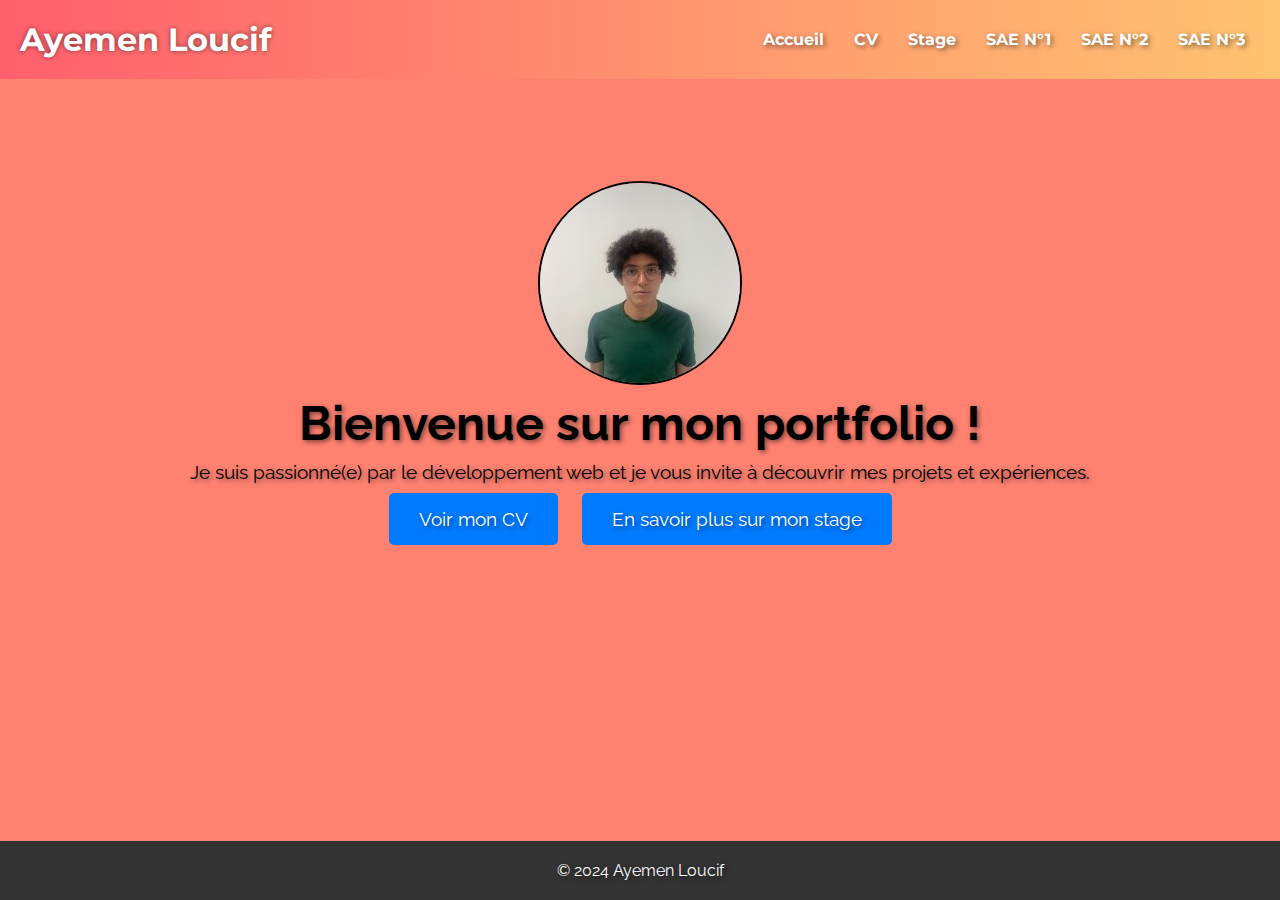
<file: index.html>
<!DOCTYPE html>
<html>
<head>
    <title>Ayemen Loucif - Portfolio</title>
    <link rel="stylesheet" href="css/style.css">
</head>
<body>
    <header>
        <div class="header-container">
            <a href="index.html" class="logo">
                Ayemen Loucif </a>
            <nav class="nav-desktop">
                <ul>
                    <li><a href="index.html" class="active">Accueil</a></li>
                    <li><a href="cv.html">CV</a></li>
                    <li><a href="stage.html">Stage</a></li>
                    <li><a href="sae_tronc1.html" class="sae-link">SAE N°1</a></li>
                    <li><a href="sae_tronc2.html" class="sae-link">SAE N°2</a></li>
                    <li><a href="sae_tronc3.html" class="sae-link">SAE N°3</a></li>
                </ul>
            </nav>
            <button class="nav-toggle">
                <span></span>
                <span></span>
                <span></span>
            </button>
        </div>
        <nav class="nav-mobile">
            <ul>
                <li><a href="index.html" class="active">Accueil</a></li>
                <li><a href="cv.html">CV</a></li>
                <li><a href="stage.html">Stage</a></li>
                <li><a href="sae_tronc1.html" class="sae-link">SAE N°1</a></li>
                <li><a href="sae_tronc2.html" class="sae-link">SAE N°2</a></li>
                <li><a href="sae_tronc3.html" class="sae-link">SAE N°3</a></li>
            </ul>
        </nav>
    </header>
    

    <main>
        <section id="accueil">
            <div class="profile-picture">
                <img src="images/pdp_ayemen.jpg" alt="Votre photo de profil">
            </div>
        
            <div class="accueil-content">
                <h2>Bienvenue sur mon portfolio !</h2>
                <p>Je suis passionné(e) par le développement web et je vous invite à découvrir mes projets et expériences.</p>
        
                <div class="cta-buttons">
                    <a href="cv.html" class="btn">Voir mon CV</a>
                    <a href="stage.html" class="btn">En savoir plus sur mon stage</a>
                </div>
            </div>
        </section>
    </main>

    <footer>
        <div class="container">
            <p>&copy; 2024 Ayemen Loucif</p>
        </div>
    </footer>

    <div id="sae-modal" class="modal">
        </div>

    <script src="js/script.js"></script>
</body>
</html>
</file>
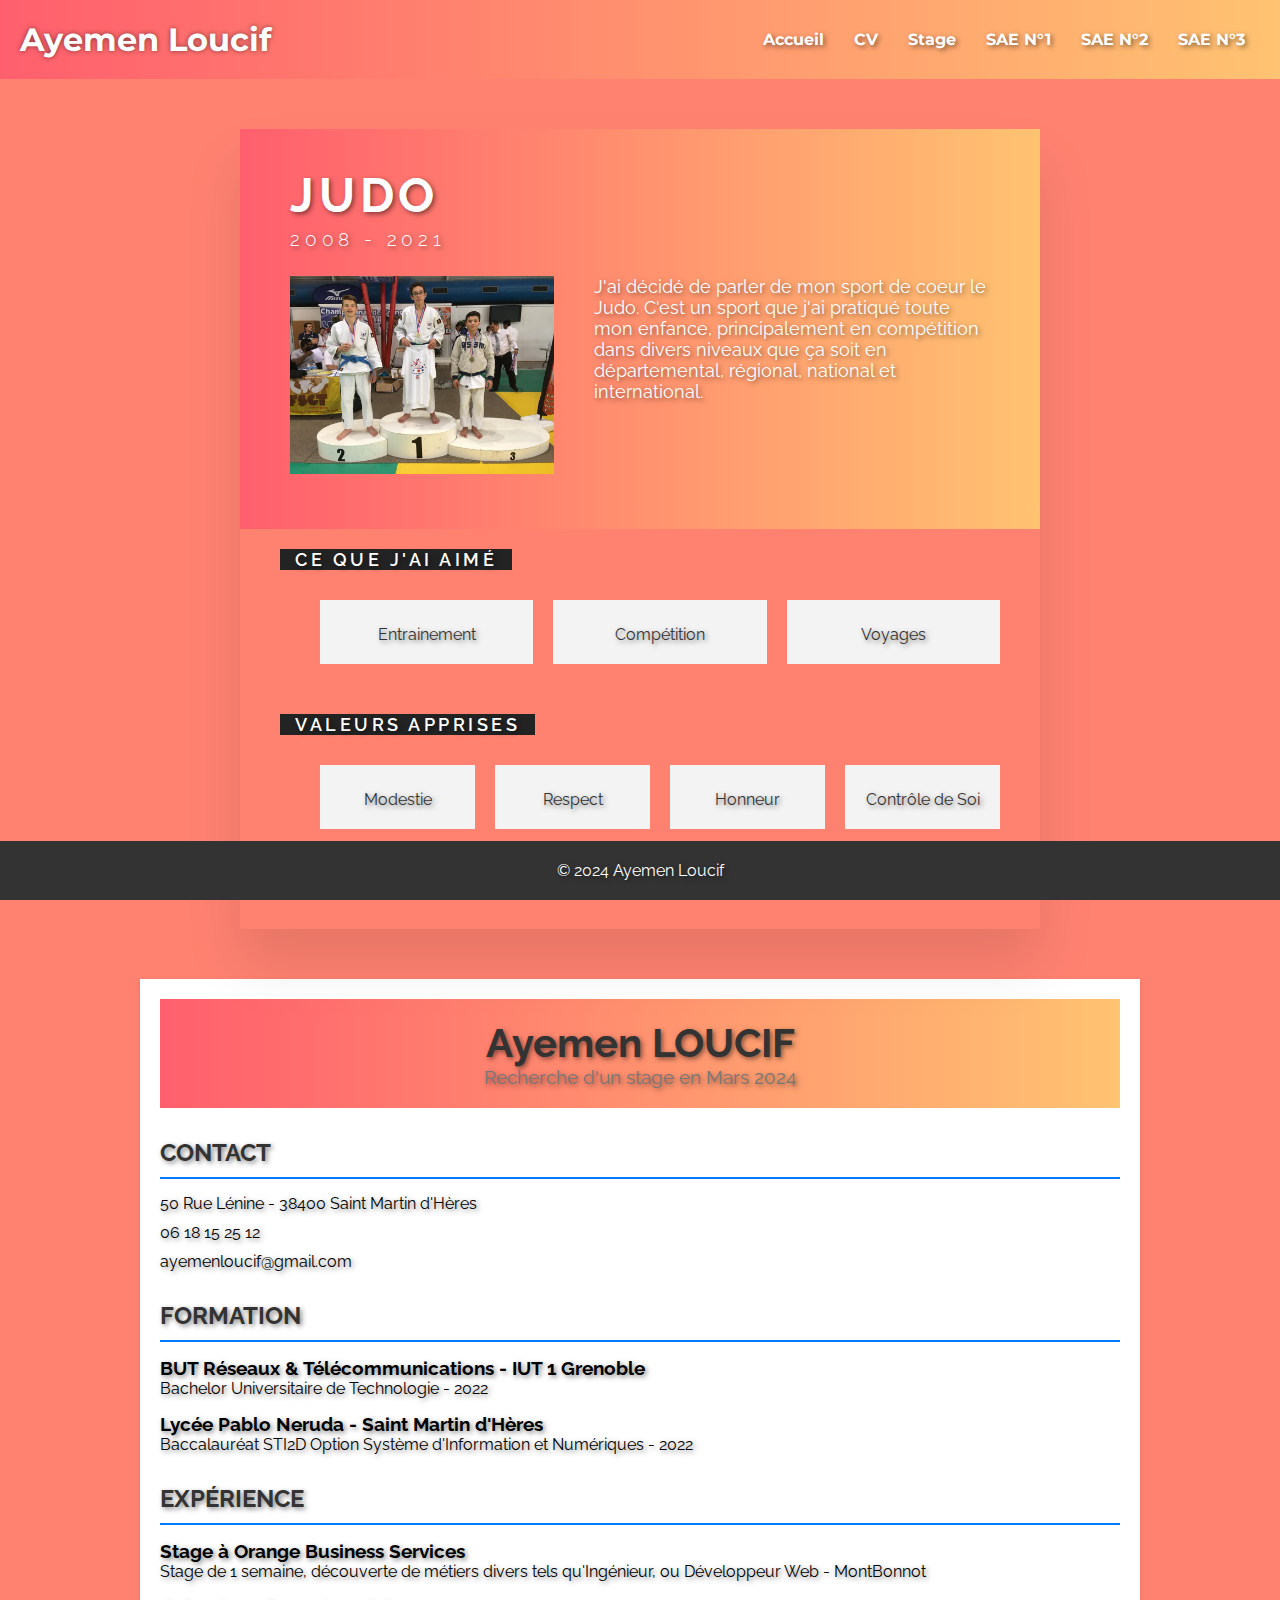
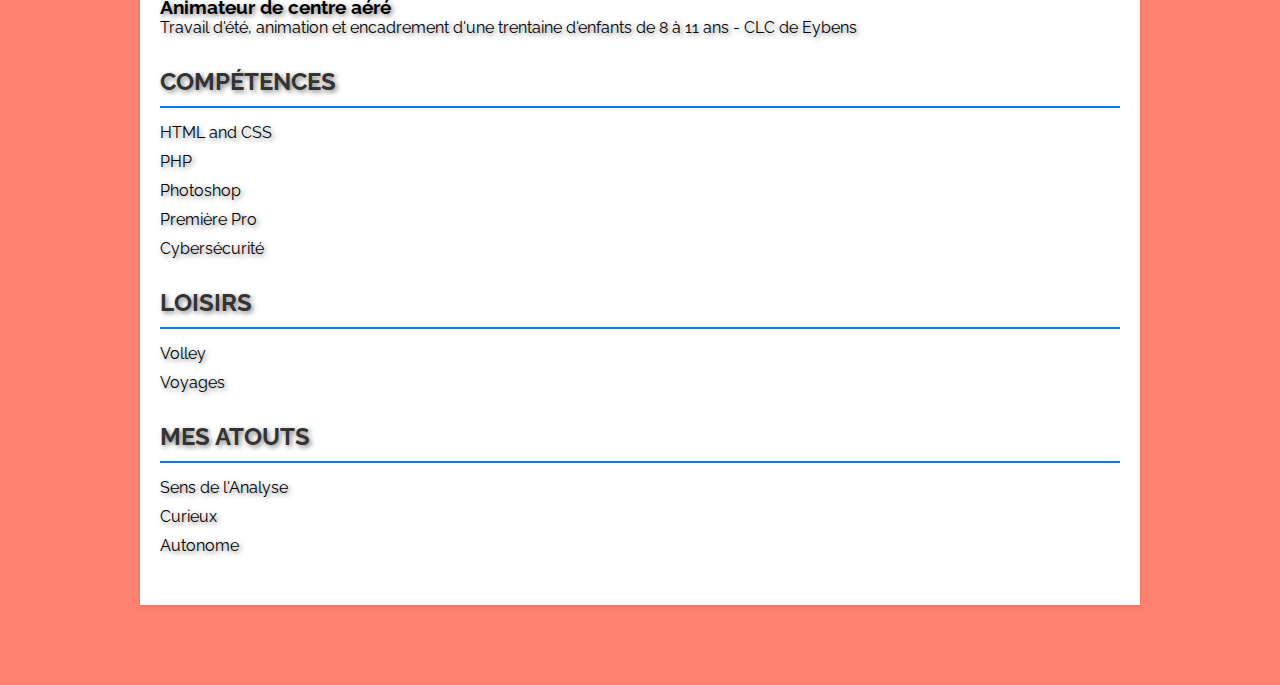
<file: cv.html>
<!DOCTYPE html>
<html>

<head>
    <title>Ayemen Loucif - Portfolio</title>
    <link rel="stylesheet" href="css/style.css">
</head>

<body>
    <header>
        <div class="header-container">
            <a href="index.html" class="logo">
                Ayemen Loucif </a>
            <nav class="nav-desktop">
                <ul>
                    <li><a href="index.html" class="active">Accueil</a></li>
                    <li><a href="cv.html">CV</a></li>
                    <li><a href="stage.html">Stage</a></li>
                    <li><a href="sae_tronc1.html" class="sae-link">SAE N°1</a></li>
                    <li><a href="sae_tronc2.html" class="sae-link">SAE N°2</a></li>
                    <li><a href="sae_tronc3.html" class="sae-link">SAE N°3</a></li>
                </ul>
            </nav>
            <button class="nav-toggle">
                <span></span>
                <span></span>
                <span></span>
            </button>
        </div>
        <nav class="nav-mobile">
            <ul>
                <li><a href="index.html" class="active">Accueil</a></li>
                <li><a href="cv.html">CV</a></li>
                <li><a href="stage.html">Stage</a></li>
                <li><a href="sae_tronc1.html" class="sae-link">SAE N°1</a></li>
                <li><a href="sae_tronc2.html" class="sae-link">SAE N°2</a></li>
                <li><a href="sae_tronc3.html" class="sae-link">SAE N°3</a></li>
            </ul>
        </nav>
    </header>

    <div class="contain1">
        <div class="haut1">
            <h2>Judo<br><span>2008 - 2021</span></h2>
            <div class="groupe1">
                <div class="gauche1">
                    <div class="image1">
                        <img src="images/judo.jpg" alt="Judo"> 
                    </div>
                </div>
                <div class="droite1">
                    <p>J'ai décidé de parler de mon sport de coeur le Judo. C'est un sport que j'ai pratiqué toute
                        mon enfance, principalement en compétition dans divers niveaux que ça soit en départemental,
                        régional, national et international.</p>
                </div>
            </div>
        </div>
    
        <div class="aime">
            <h4 class="ajustement1">Ce que j'ai aimé</h4>
            <ul>
                <li>
                    <i class="fa-solid fa-uniform-martial-arts"></i>
                    <p>Entrainement</p>
                </li>
                <li>
                    <i class="fa-solid fa-uniform-martial-arts"></i>
                    <p>Compétition</p>
                </li>
                <li>
                    <i class="fa-solid fa-uniform-martial-arts"></i>
                    <p>Voyages</p>
                </li>
            </ul>
        </div>
    
        <div class="aime">
            <h4 class="ajustement1">Valeurs Apprises</h4>
            <ul>
                <li>
                    <i class="fa-solid fa-uniform-martial-arts"></i>
                    <p>Modestie</p>
                </li>
                <li>
                    <i class="fa-solid fa-uniform-martial-arts"></i>
                    <p>Respect</p>
                </li>
                <li>
                    <i class="fa-solid fa-uniform-martial-arts"></i>
                    <p>Honneur</p>
                </li>
                <li>
                    <i class="fa-solid fa-uniform-martial-arts"></i>
                    <p>Contrôle de Soi</p>
                </li>
            </ul>
        </div>
    </div>

    <section id="cv">
        <div class="cv-container">

            <header class="cv-header">
                <h1>Ayemen LOUCIF</h1>
                <p class="subtitle">Recherche d'un stage en Mars 2024</p>
            </header>

            <section class="cv-section">
                <h2>CONTACT</h2>
                <ul>
                    <li>50 Rue Lénine - 38400 Saint Martin d'Hères</li>
                    <li>06 18 15 25 12</li>
                    <li>ayemenloucif@gmail.com</li>
                </ul>
            </section>

            <section class="cv-section">
                <h2>FORMATION</h2>
                <div class="formation-item">
                    <h3>BUT Réseaux & Télécommunications - IUT 1 Grenoble</h3>
                    <p>Bachelor Universitaire de Technologie - 2022</p>
                </div>
                <div class="formation-item">
                    <h3>Lycée Pablo Neruda - Saint Martin d'Hères</h3>
                    <p>Baccalauréat STI2D Option Système d'Information et Numériques - 2022</p>
                </div>
            </section>

            <section class="cv-section">
                <h2>EXPÉRIENCE</h2>
                <div class="experience-item">
                    <h3>Stage à Orange Business Services</h3>
                    <p>Stage de 1 semaine, découverte de métiers divers tels qu'Ingénieur, ou Développeur Web - MontBonnot</p>
                </div>
                <div class="experience-item">
                    <h3>Animateur de centre aéré</h3>
                    <p>Travail d'été, animation et encadrement d'une trentaine d'enfants de 8 à 11 ans - CLC de Eybens</p>
                </div>
            </section>

            <section class="cv-section">
                <h2>COMPÉTENCES</h2>
                <ul>
                    <li>HTML and CSS</li>
                    <li>PHP</li>
                    <li>Photoshop</li>
                    <li>Première Pro</li>
                    <li>Cybersécurité</li>
                </ul>
            </section>

            <section class="cv-section">
                <h2>LOISIRS</h2>
                <ul>
                    <li>Volley</li>
                    <li>Voyages</li>
                </ul>
            </section>

            <section class="cv-section">
                <h2>MES ATOUTS</h2>
                <ul>
                    <li>Sens de l'Analyse</li>
                    <li>Curieux</li>
                    <li>Autonome</li>
                </ul>
            </section>

        </div>
    </section>
    

    <footer>
        <div class="container">
            <p>&copy; 2024 Ayemen Loucif</p>
        </div>
    </footer>

    <div id="sae-modal" class="modal">
    </div>

    <script src="js/script.js"></script>
</body>

</html>
</file>
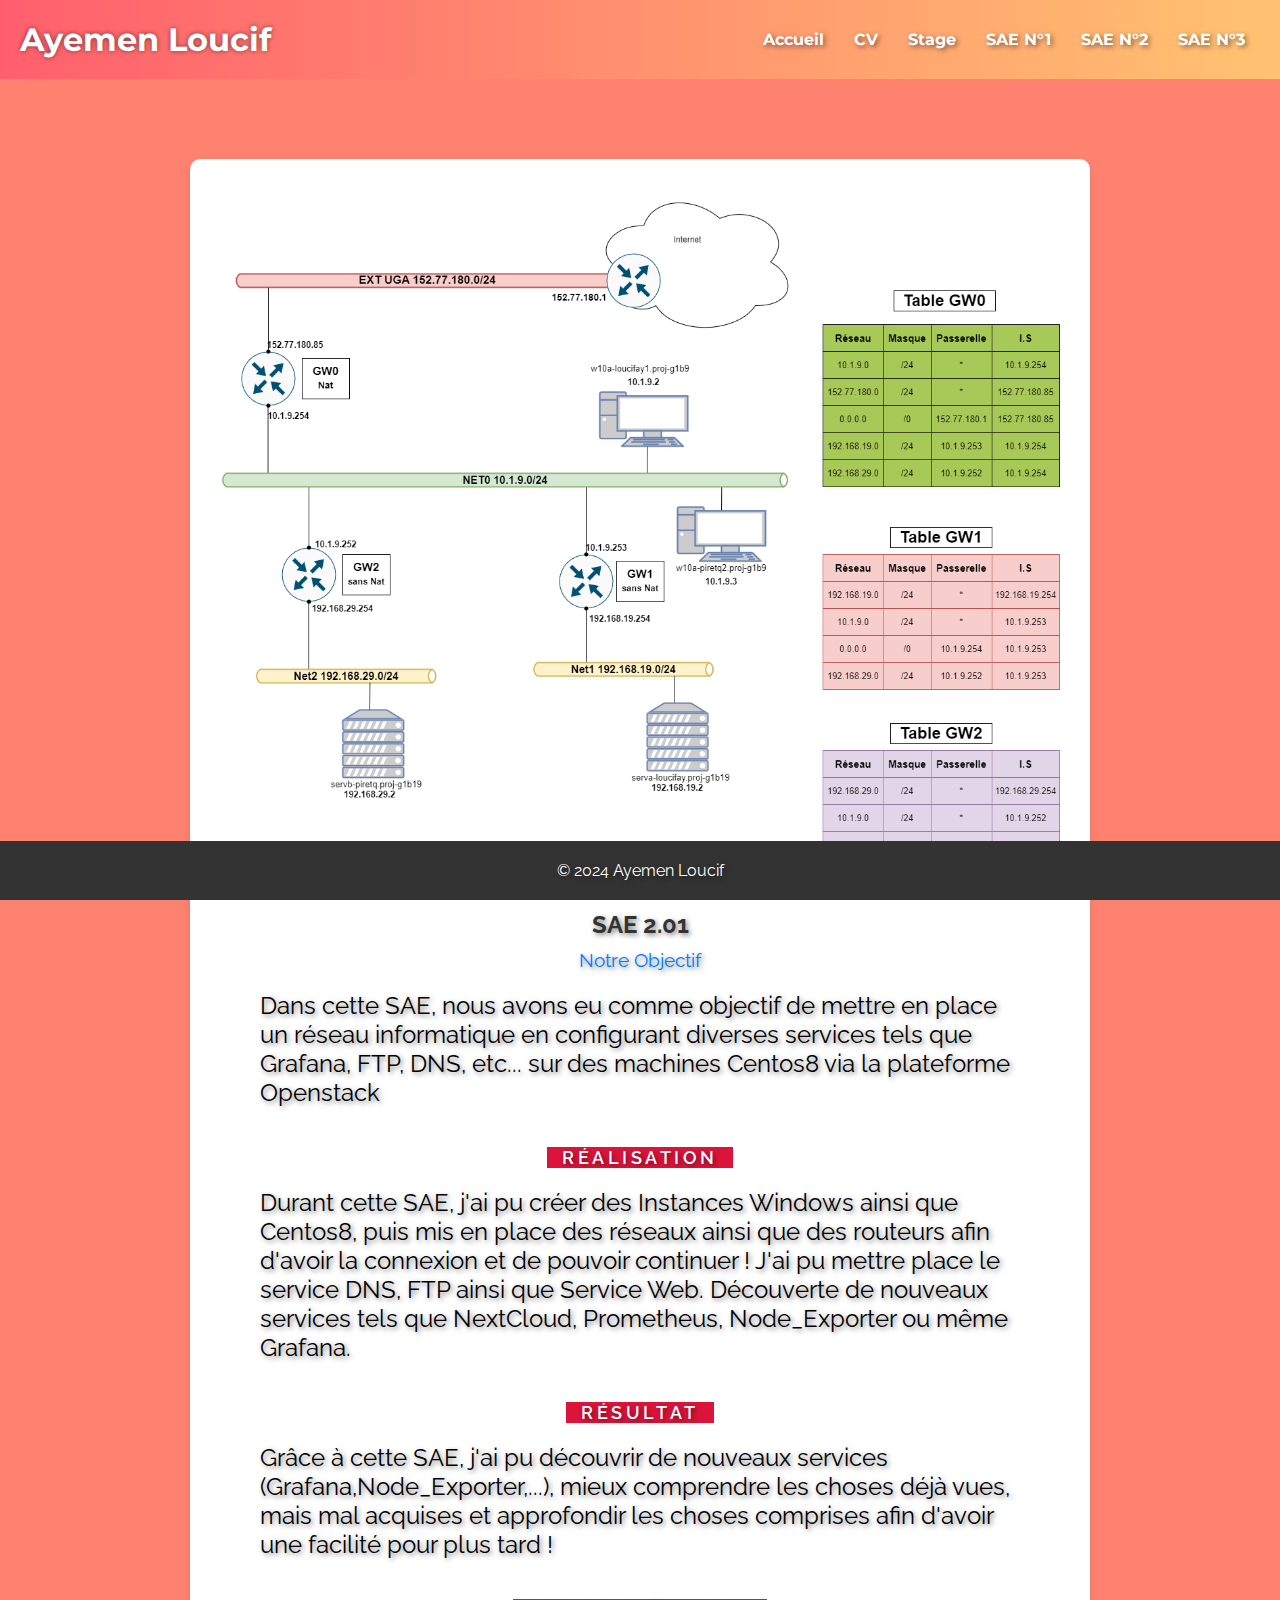
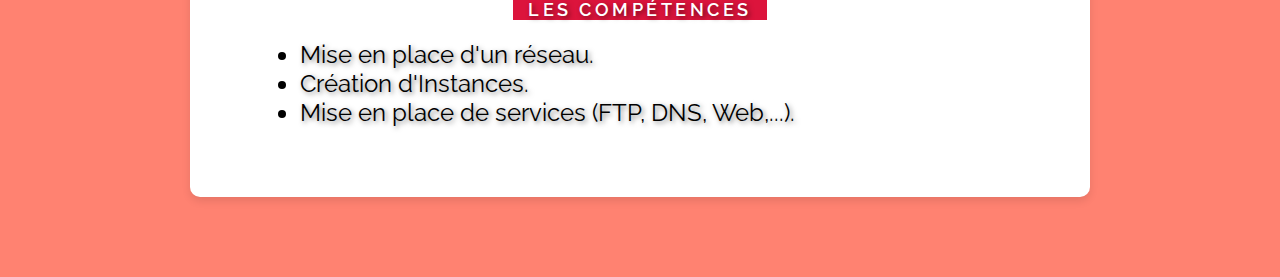
<file: sae_tronc1.html>
<!DOCTYPE html>
<html>

<head>
    <title>Ayemen Loucif - Portfolio</title>
    <link rel="stylesheet" href="css/style.css">
</head>

<body>
    <header>
        <div class="header-container">
            <a href="index.html" class="logo">
                Ayemen Loucif </a>
            <nav class="nav-desktop">
                <ul>
                    <li><a href="index.html" class="active">Accueil</a></li>
                    <li><a href="cv.html">CV</a></li>
                    <li><a href="stage.html">Stage</a></li>
                    <li><a href="sae_tronc1.html" class="sae-link">SAE N°1</a></li>
                    <li><a href="sae_tronc2.html" class="sae-link">SAE N°2</a></li>
                    <li><a href="sae_tronc3.html" class="sae-link">SAE N°3</a></li>
                </ul>
            </nav>
            <button class="nav-toggle">
                <span></span>
                <span></span>
                <span></span>
            </button>
        </div>
        <nav class="nav-mobile">
            <ul>
                <li><a href="index.html" class="active">Accueil</a></li>
                <li><a href="cv.html">CV</a></li>
                <li><a href="stage.html">Stage</a></li>
                <li><a href="sae_tronc1.html" class="sae-link">SAE N°1</a></li>
                <li><a href="sae_tronc2.html" class="sae-link">SAE N°2</a></li>
                <li><a href="sae_tronc3.html" class="sae-link">SAE N°3</a></li>
            </ul>
        </nav>
    </header>

    <section id="stage">
        <div class="stage-container">
            <div class="stage-card">
                <div class="stage-image">
                    <img src="images/imgsae1.png" alt="SAE 1"> 
                </div>
                <div class="stage-content">
                    <h2>SAE 2.01</h2>
                    <h3>Notre Objectif</h3>
                    <p>Dans cette SAE, nous avons eu comme objectif de mettre en place un réseau informatique en configurant diverses services tels que Grafana, FTP, DNS, etc... sur des machines Centos8 via la plateforme Openstack</p>

                    <h4>Réalisation</h4>
                    <p>Durant cette SAE, j'ai pu créer des Instances Windows ainsi que Centos8, puis mis en place des réseaux ainsi que des routeurs afin d'avoir la connexion et de pouvoir continuer ! J'ai pu mettre place le service DNS, FTP ainsi que Service Web. Découverte de nouveaux services tels que NextCloud, Prometheus, Node_Exporter ou même Grafana.</p>

                    <h4>Résultat</h4>
                    <p>Grâce à cette SAE, j'ai pu découvrir de nouveaux services (Grafana,Node_Exporter,...), mieux comprendre les choses déjà vues, mais mal acquises et approfondir les choses comprises afin d'avoir une facilité pour plus tard !</p>

                    <h4>Les Compétences</h4>
                    <ul>
                        <li>Mise en place d'un réseau.</li>
                        <li>Création d'Instances.</li>
                        <li>Mise en place de services (FTP, DNS, Web,...).</li>
                    </ul>
                </div>
            </div>
        </div>
    </section>

    <footer>
        <div class="container">
            <p>&copy; 2024 Ayemen Loucif</p>
        </div>
    </footer>

    <div id="sae-modal" class="modal">
    </div>

    <script src="js/script.js"></script>
</body>

</html>
</file>
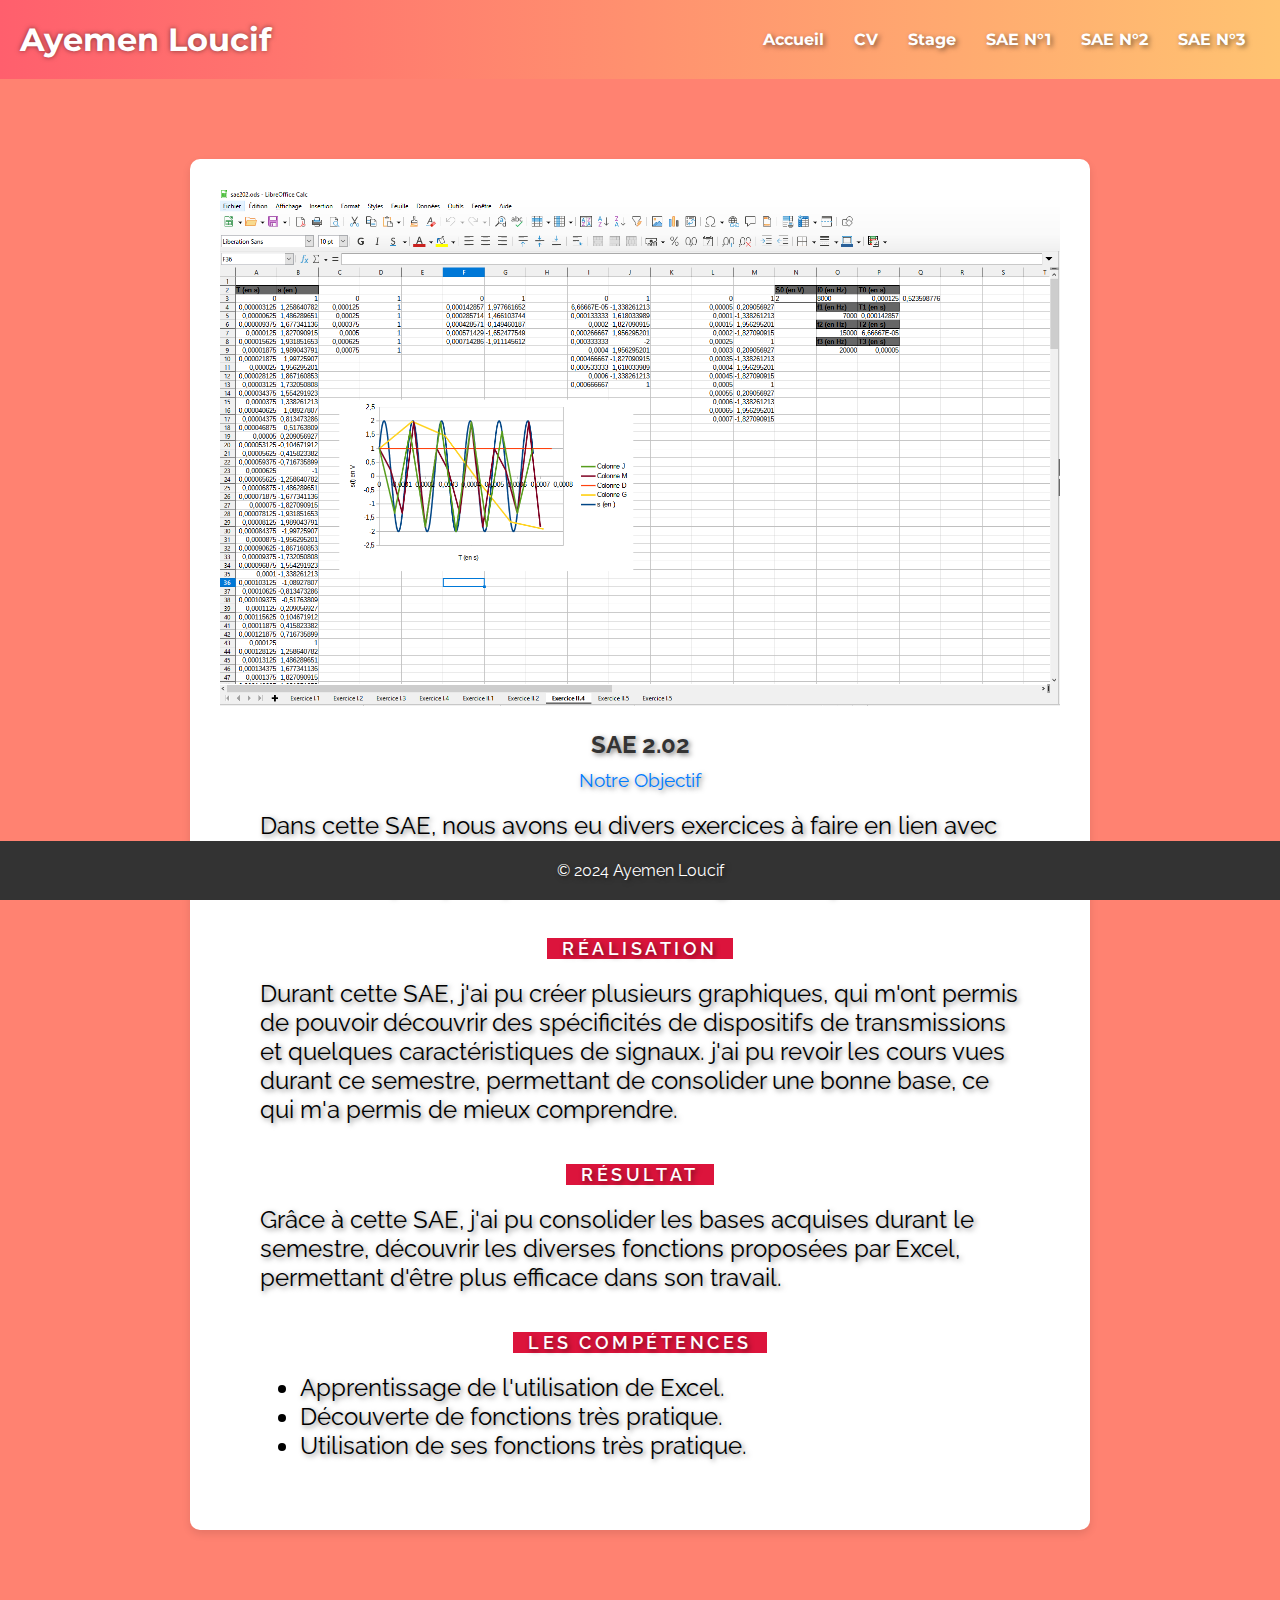
<file: sae_tronc2.html>
<!DOCTYPE html>
<html>

<head>
    <title>Ayemen Loucif - Portfolio</title>
    <link rel="stylesheet" href="css/style.css">
</head>

<body>
    <header>
        <div class="header-container">
            <a href="index.html" class="logo">
                Ayemen Loucif </a>
            <nav class="nav-desktop">
                <ul>
                    <li><a href="index.html" class="active">Accueil</a></li>
                    <li><a href="cv.html">CV</a></li>
                    <li><a href="stage.html">Stage</a></li>
                    <li><a href="sae_tronc1.html" class="sae-link">SAE N°1</a></li>
                    <li><a href="sae_tronc2.html" class="sae-link">SAE N°2</a></li>
                    <li><a href="sae_tronc3.html" class="sae-link">SAE N°3</a></li>
                </ul>
            </nav>
            <button class="nav-toggle">
                <span></span>
                <span></span>
                <span></span>
            </button>
        </div>
        <nav class="nav-mobile">
            <ul>
                <li><a href="index.html" class="active">Accueil</a></li>
                <li><a href="cv.html">CV</a></li>
                <li><a href="stage.html">Stage</a></li>
                <li><a href="sae_tronc1.html" class="sae-link">SAE N°1</a></li>
                <li><a href="sae_tronc2.html" class="sae-link">SAE N°2</a></li>
                <li><a href="sae_tronc3.html" class="sae-link">SAE N°3</a></li>
            </ul>
        </nav>
    </header>

    <section id="stage">
        <div class="stage-container">
            <div class="stage-card">
                <div class="stage-image">
                    <img src="images/imgsae2.png" alt="SAE 1"> 
                </div>
                <div class="stage-content">
                    <h2>SAE 2.02</h2>
                    <h3>Notre Objectif</h3>
                    <p>Dans cette SAE, nous avons eu divers exercices à faire en lien avec l'électronique sur un tableur, permettant de déterminer les caractéristiques principales de certains signaux et systèmes.</p>

                    <h4>Réalisation</h4>
                    <p>Durant cette SAE, j'ai pu créer plusieurs graphiques, qui m'ont permis de pouvoir découvrir des spécificités de dispositifs de transmissions et quelques caractéristiques de signaux. j'ai pu revoir les cours vues durant ce semestre, permettant de consolider une bonne base, ce qui m'a permis de mieux comprendre.</p>

                    <h4>Résultat</h4>
                    <p>Grâce à cette SAE, j'ai pu consolider les bases acquises durant le semestre, découvrir les diverses fonctions proposées par Excel, permettant d'être plus efficace dans son travail.</p>

                    <h4>Les Compétences</h4>
                    <ul>
                        <li>Apprentissage de l'utilisation de Excel.</li>
                        <li>Découverte de fonctions très pratique.</li>
                        <li>Utilisation de ses fonctions très pratique.</li>
                    </ul>
                </div>
            </div>
        </div>
    </section>

    <footer>
        <div class="container">
            <p>&copy; 2024 Ayemen Loucif</p>
        </div>
    </footer>

    <div id="sae-modal" class="modal">
    </div>

    <script src="js/script.js"></script>
</body>

</html>
</file>
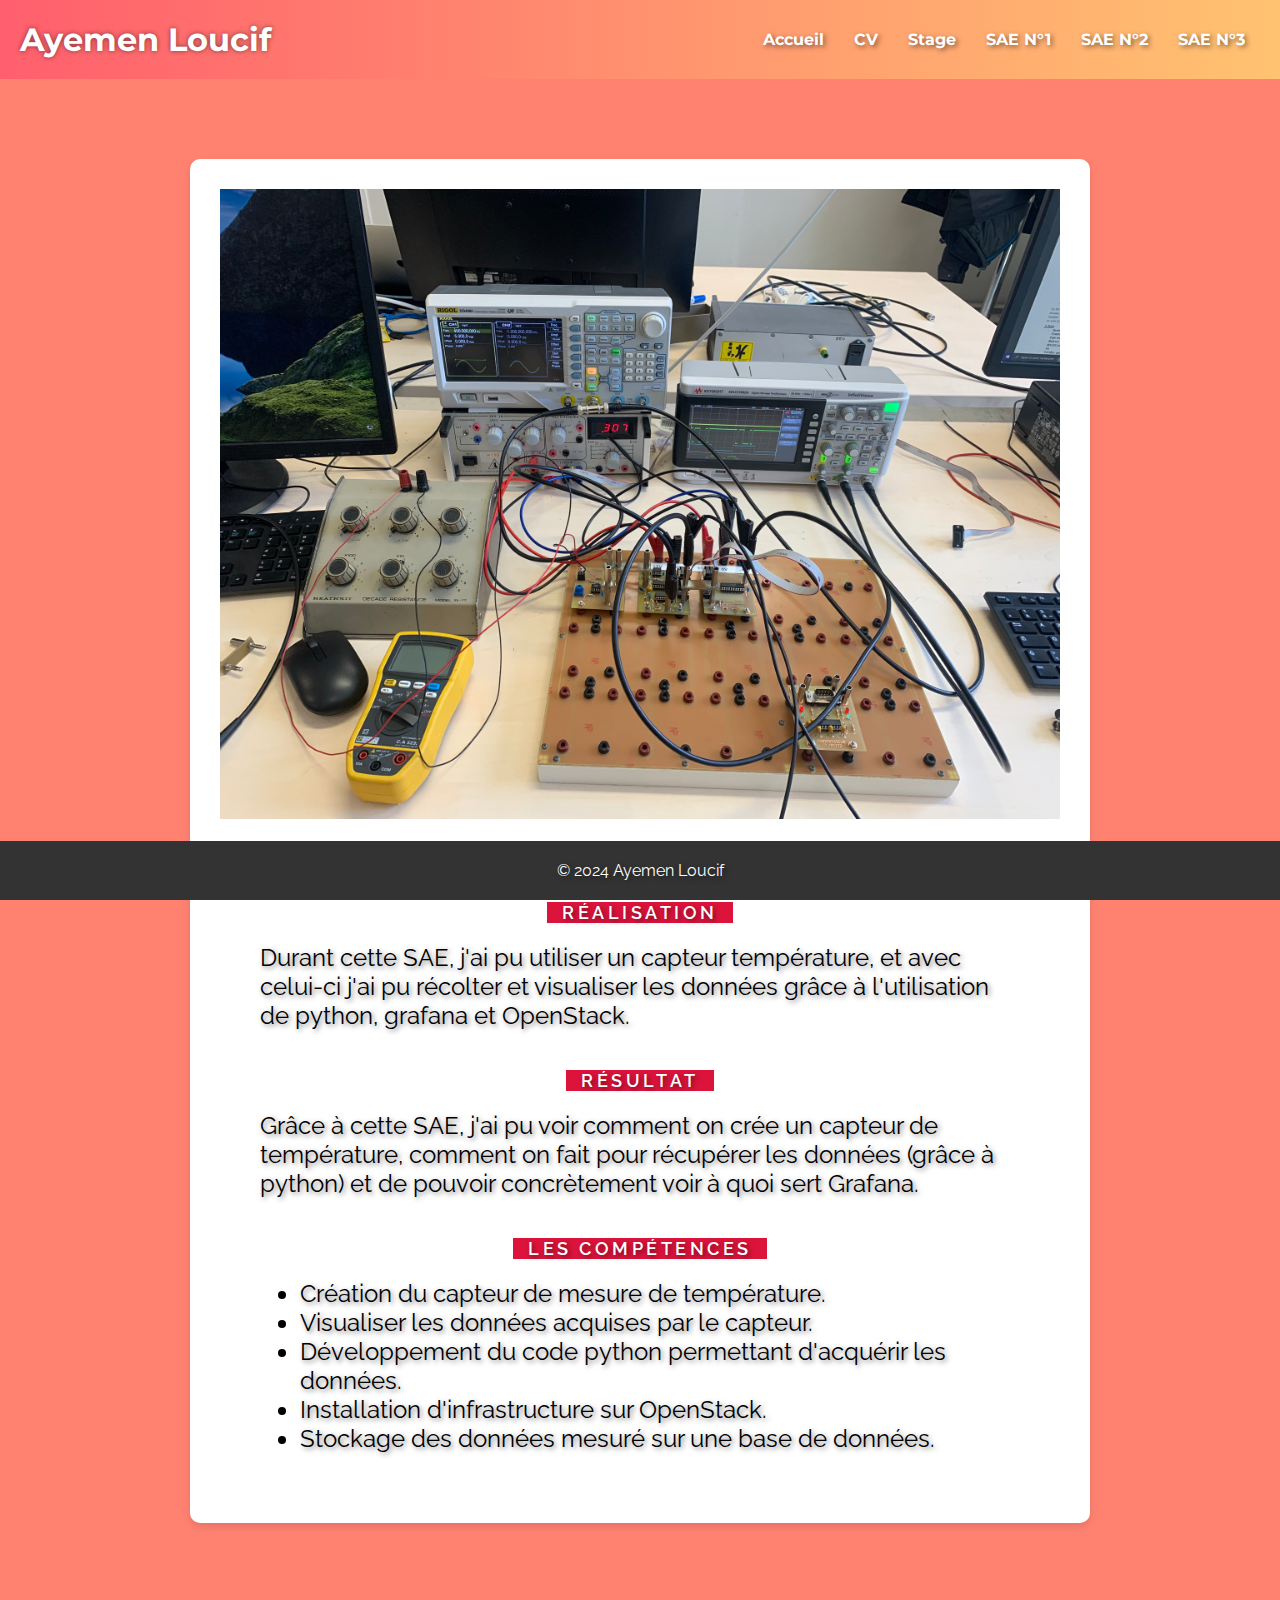
<file: sae_tronc3.html>
<!DOCTYPE html>
<html>

<head>
    <title>Ayemen Loucif - Portfolio</title>
    <link rel="stylesheet" href="css/style.css">
</head>

<body>
    <header>
        <div class="header-container">
            <a href="index.html" class="logo">
                Ayemen Loucif </a>
            <nav class="nav-desktop">
                <ul>
                    <li><a href="index.html" class="active">Accueil</a></li>
                    <li><a href="cv.html">CV</a></li>
                    <li><a href="stage.html">Stage</a></li>
                    <li><a href="sae_tronc1.html" class="sae-link">SAE N°1</a></li>
                    <li><a href="sae_tronc2.html" class="sae-link">SAE N°2</a></li>
                    <li><a href="sae_tronc3.html" class="sae-link">SAE N°3</a></li>
                </ul>
            </nav>
            <button class="nav-toggle">
                <span></span>
                <span></span>
                <span></span>
            </button>
        </div>
        <nav class="nav-mobile">
            <ul>
                <li><a href="index.html" class="active">Accueil</a></li>
                <li><a href="cv.html">CV</a></li>
                <li><a href="stage.html">Stage</a></li>
                <li><a href="sae_tronc1.html" class="sae-link">SAE N°1</a></li>
                <li><a href="sae_tronc2.html" class="sae-link">SAE N°2</a></li>
                <li><a href="sae_tronc3.html" class="sae-link">SAE N°3</a></li>
            </ul>
        </nav>
    </header>

    <section id="stage">
        <div class="stage-container">
            <div class="stage-card">
                <div class="stage-image">
                    <img src="images/imgsae3.jpg" alt="SAE 1"> 
                </div>
                <div class="stage-content">
                    <h2>SAE 2.04</h2>

                    <h4>Réalisation</h4>
                    <p>Durant cette SAE, j'ai pu utiliser un capteur température, et avec celui-ci j'ai pu récolter et visualiser les données grâce à l'utilisation de python, grafana et OpenStack. </p>

                    <h4>Résultat</h4>
                    <p>Grâce à cette SAE, j'ai pu voir comment on crée un capteur de température, comment on fait pour récupérer les données (grâce à python) et de pouvoir concrètement voir à quoi sert Grafana.</p>

                    <h4>Les Compétences</h4>
                    <ul>
                        <li>Création du capteur de mesure de température.</li>
                        <li>Visualiser les données acquises par le capteur.</li>
                        <li>Développement du code python permettant d'acquérir les données.</li>
                        <li>Installation d'infrastructure sur OpenStack.</li>
                        <li>Stockage des données mesuré sur une base de données.</li>
                    </ul>
                </div>
            </div>
        </div>
    </section>

    <footer>
        <div class="container">
            <p>&copy; 2024 Ayemen Loucif</p>
        </div>
    </footer>

    <div id="sae-modal" class="modal">
    </div>

    <script src="js/script.js"></script>
</body>

</html>
</file>
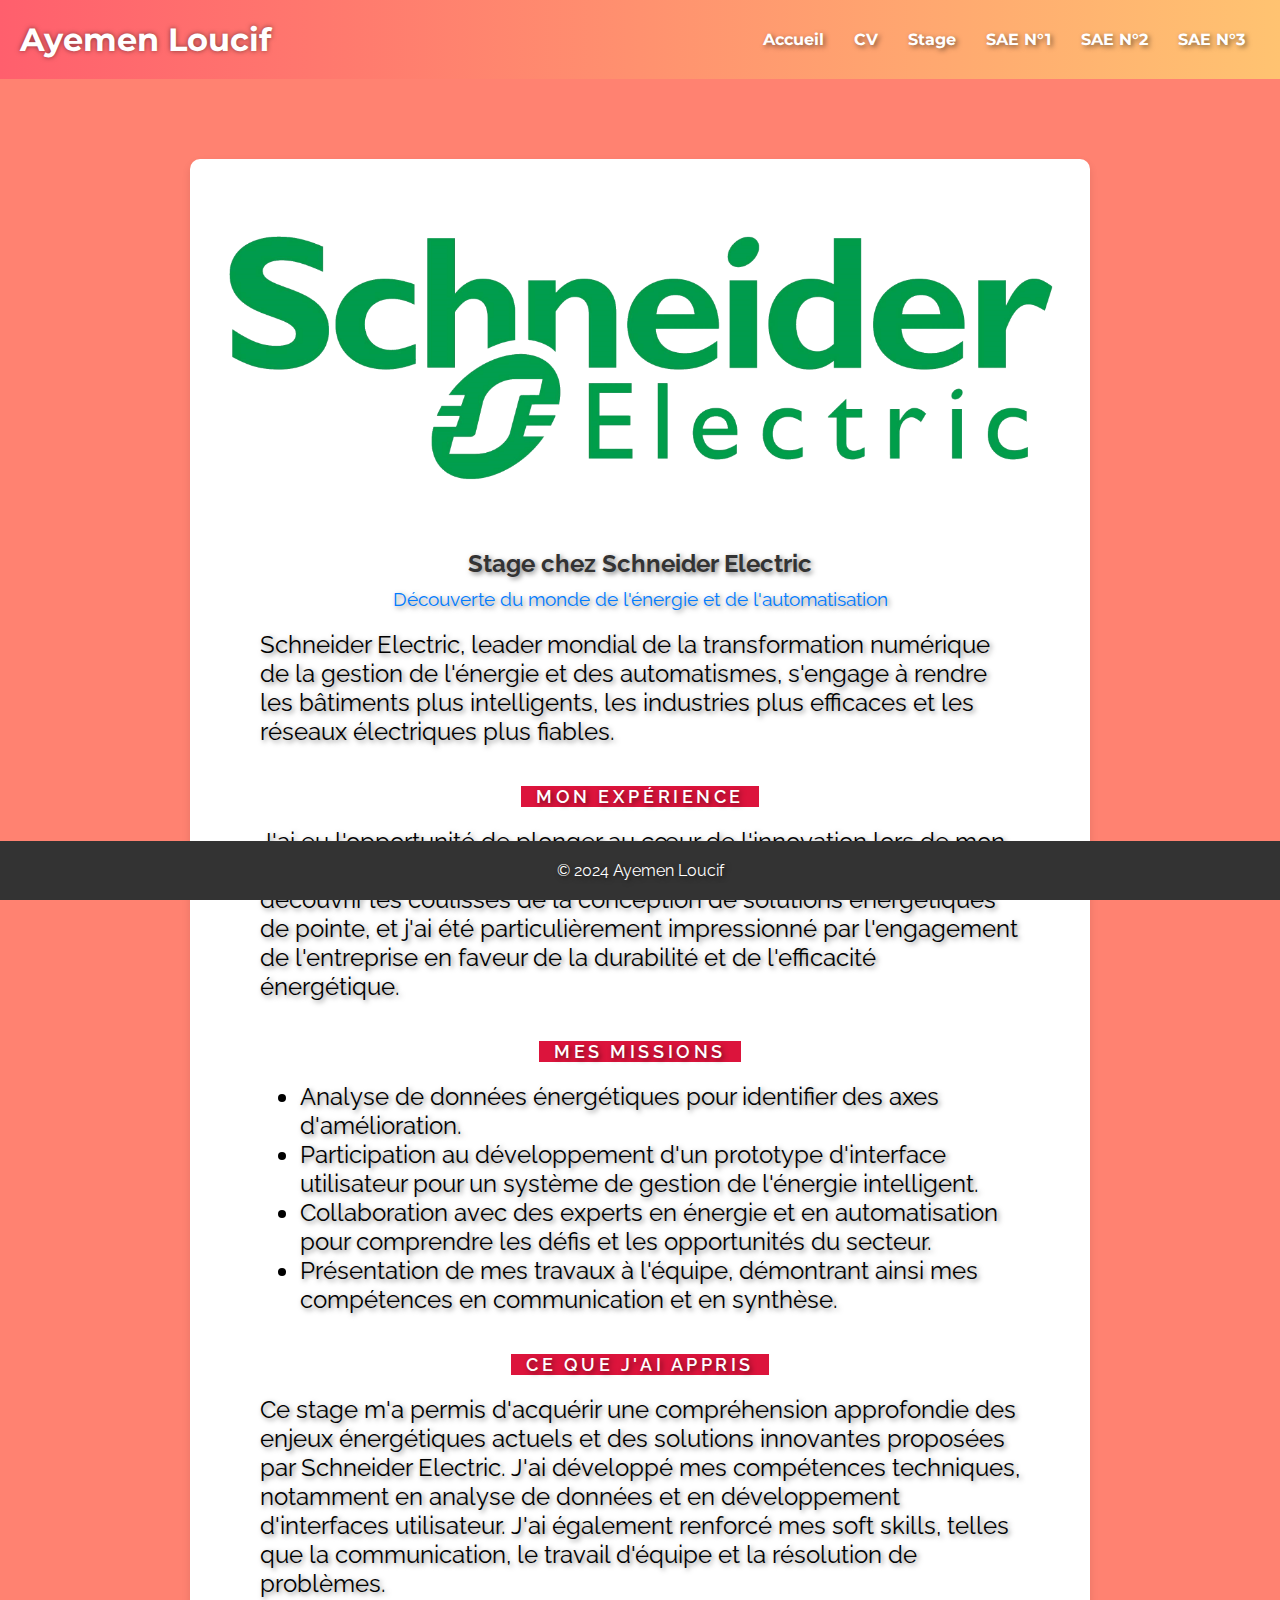
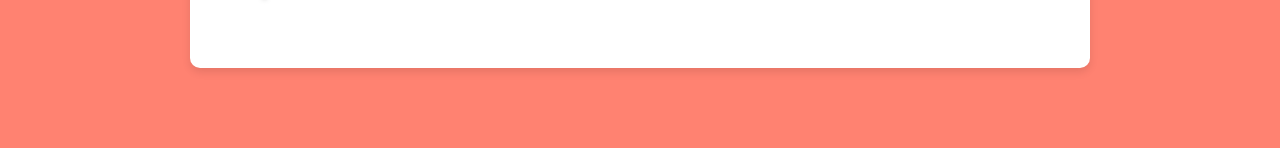
<file: stage.html>
<!DOCTYPE html>
<html>

<head>
    <title>Ayemen Loucif - Portfolio</title>
    <link rel="stylesheet" href="css/style.css">
</head>

<body>
    <header>
        <div class="header-container">
            <a href="index.html" class="logo">
                Ayemen Loucif </a>
            <nav class="nav-desktop">
                <ul>
                    <li><a href="index.html" class="active">Accueil</a></li>
                    <li><a href="cv.html">CV</a></li>
                    <li><a href="stage.html">Stage</a></li>
                    <li><a href="sae_tronc1.html" class="sae-link">SAE N°1</a></li>
                    <li><a href="sae_tronc2.html" class="sae-link">SAE N°2</a></li>
                    <li><a href="sae_tronc3.html" class="sae-link">SAE N°3</a></li>
                </ul>
            </nav>
            <button class="nav-toggle">
                <span></span>
                <span></span>
                <span></span>
            </button>
        </div>
        <nav class="nav-mobile">
            <ul>
                <li><a href="index.html" class="active">Accueil</a></li>
                <li><a href="cv.html">CV</a></li>
                <li><a href="stage.html">Stage</a></li>
                <li><a href="sae_tronc1.html" class="sae-link">SAE N°1</a></li>
                <li><a href="sae_tronc2.html" class="sae-link">SAE N°2</a></li>
                <li><a href="sae_tronc3.html" class="sae-link">SAE N°3</a></li>
            </ul>
        </nav>
    </header>

    <section id="stage">
        <div class="stage-container">
            <div class="stage-card">
                <div class="stage-image">
                    <img src="images/schneider-electric.png" alt="Schneider Electric logo"> 
                </div>
                <div class="stage-content">
                    <h2>Stage chez Schneider Electric</h2>
                    <h3>Découverte du monde de l'énergie et de l'automatisation</h3>
                    <p>Schneider Electric, leader mondial de la transformation numérique de la gestion de l'énergie et des automatismes, s'engage à rendre les bâtiments plus intelligents, les industries plus efficaces et les réseaux électriques plus fiables.</p>

                    <h4>Mon expérience</h4>
                    <p>J'ai eu l'opportunité de plonger au cœur de l'innovation lors de mon stage chez Schneider Electric, au sein de l'équipe R&D. J'ai pu découvrir les coulisses de la conception de solutions énergétiques de pointe, et j'ai été particulièrement impressionné par l'engagement de l'entreprise en faveur de la durabilité et de l'efficacité énergétique.</p>

                    <h4>Mes missions</h4>
                    <ul>
                        <li>Analyse de données énergétiques pour identifier des axes d'amélioration.</li>
                        <li>Participation au développement d'un prototype d'interface utilisateur pour un système de gestion de l'énergie intelligent.</li>
                        <li>Collaboration avec des experts en énergie et en automatisation pour comprendre les défis et les opportunités du secteur.</li>
                        <li>Présentation de mes travaux à l'équipe, démontrant ainsi mes compétences en communication et en synthèse.</li>
                    </ul>

                    <h4>Ce que j'ai appris</h4>
                    <p>Ce stage m'a permis d'acquérir une compréhension approfondie des enjeux énergétiques actuels et des solutions innovantes proposées par Schneider Electric. J'ai développé mes compétences techniques, notamment en analyse de données et en développement d'interfaces utilisateur. J'ai également renforcé mes soft skills, telles que la communication, le travail d'équipe et la résolution de problèmes.</p>
                </div>
            </div>
        </div>
    </section>

    <footer>
        <div class="container">
            <p>&copy; 2024 Ayemen Loucif</p>
        </div>
    </footer>

    <div id="sae-modal" class="modal">
    </div>

    <script src="js/script.js"></script>
</body>

</html>
</file>
<file: css/style.css>
/* Styles généraux */
@import url('https://fonts.googleapis.com/css2?family=Raleway:wght@400;500;600;700;800;900&display=swap');
@import url('https://fonts.googleapis.com/css2?family=Montserrat&family=Raleway:wght@400;500;600;700;800;900&display=swap');

* { 
    margin: 0; 
}

body {
    background-color:#ff8271;
    font-family: "raleway", sans-serif;
    margin: 0; /* Supprimer les marges par défaut du body */
    padding: 0; /* Supprimer les paddings par défaut du body */
    overflow-y: auto;
}

html, body {
    height: 100%;
    margin: 0;
    display: grid;
    grid-template-rows: auto 1fr auto; /* Définit les lignes de la grille */
    font-family: "raleway", sans-serif;
}

h1, h2, h3, h4, p, a, li {
    text-shadow: 2px 2px 5px rgba(0, 0, 0, 0.5); /* Exemple d'ombre */
}

/* Header */
header {
    background: linear-gradient(to right, #ff5f6d, #ffc371); /* Dégradé de couleurs */
    color: #fff;
    padding: 20px;
    text-align: center; /* Centre le logo */
}

.header-container {
    display: flex;
    justify-content: space-between;
    align-items: center;
}

.logo {
    font-size: 2em; /* Augmente la taille du logo */
    font-weight: bold;
    font-family: 'Montserrat', sans-serif;
    text-decoration: none;
    color: #fff;
    text-shadow: 0 0 5px rgba(0, 0, 0, 0.5); /* Ajoute une ombre au texte */
    position: relative; /* Pour l'effet de survol */
}

.logo::before {
    content: '';
    position: absolute;
    width: 100%;
    height: 2px;
    bottom: -5px;
    left: 0;
    background-color: #fff;
    transform: scaleX(0);
    transform-origin: left;
    transition: transform 0.3s ease;
}

.logo:hover::before {
    transform: scaleX(1);
}

.nav-desktop ul {
    list-style: none;
    margin: 0;
    padding: 0;
    display: flex;
}

.nav-desktop li {
    margin: 0 15px;
}

.nav-desktop a {
    text-decoration: none;
    color: #fff;
    font-weight: bold;
    font-family: 'Montserrat', sans-serif; /* Police de caractère unique */
    position: relative; /* Pour l'effet de survol */
}

.nav-desktop a::before {
    content: '';
    position: absolute;
    width: 100%;
    height: 2px;
    bottom: -5px; /* Positionne la ligne sous le texte */
    left: 0;
    background-color: #fff;
    transform: scaleX(0); /* Cache la ligne par défaut */
    transform-origin: left;
    transition: transform 0.3s ease; /* Ajoute une transition */
}

.nav-desktop a:hover::before {
    transform: scaleX(1); /* Affiche la ligne au survol */
}

.nav-toggle {
    display: none; /* Cache le bouton sur les grands écrans */
    background: none;
    border: none;
    cursor: pointer;
    padding: 0;
}

.nav-toggle span {
    display: block;
    width: 25px;
    height: 3px;
    background-color: #fff;
    margin: 5px 0;
    transition: 0.3s;
}

.nav-mobile {
    display: none; /* Cache le menu mobile par défaut */
}

.nav-mobile ul {
    list-style: none;
    margin: 0;
    padding: 0;
}

.nav-mobile li {
    margin: 10px 0;
}

.nav-mobile a {
    text-decoration: none;
    color: #fff;
    font-weight: bold;
    font-family: 'Montserrat', sans-serif;
}

/* Accueil */
#accueil { 
    padding-top: 8%;
    text-align: center; /* Centre le texte horizontalement */
    display: grid;
    place-items: center; /* Centre le contenu de #accueil */
}

#accueil .profile-picture {
    width: 200px; 
    height: 200px;
    border-radius: 50%; 
    overflow: hidden;
    border: 2px solid black; /* Ajoute un contour noir de 2px */
}

#accueil .profile-picture img {
    width: 100%;
    height: 100%;
    object-fit: cover; /* Ajuste l'image pour remplir le cercle */
}

.accueil-content { /* Nouveau conteneur pour le titre et les boutons */
    text-align: center;
}


#accueil h2 {
    margin: 0.2em;
    padding: 0;
    font-size: 3em; /* Agrandit le titre */
}

#accueil p {
    font-size: 1.2em; /* Agrandit le texte */
}

.btn { 
    display: inline-block; 
    padding: 15px 30px; /* Agrandit les boutons */
    background-color: #007bff; 
    color: white; 
    text-decoration: none; 
    border-radius: 5px;
    font-size: 1.2em; /* Agrandit le texte des boutons */
    margin: 10px; /* Ajoute de l'espace entre les boutons */
}


/* Footer */
footer { 
    background-color: #333; 
    color: white; 
    padding: 20px 0; 
    text-align: center;
    position: fixed; /* Fixe le footer en bas */
    bottom: 0; /* Colle le footer au bas de la fenêtre */
    width: 100%; /* Assure que le footer occupe toute la largeur */
}

/* A propos */

.contain1 {
    position: relative;
    width: 100%; /* Largeur initiale à 100% */
    max-width: 800px; /* Largeur maximale à 800px */
    min-height: 800px;
    margin: 50px auto; /* Centrage horizontal */
    box-shadow: 0px 35px 55px rgba(0, 0, 0, 0.1);
}

.haut1{
    position: relative;
    height: 300px;
    background: linear-gradient(to right, #ff5f6d, #ffc371); /* Dégradé de couleurs */
    padding: 50px;
}

.haut1 h2{
    font-size: 3em;
    color: white;
    text-transform: uppercase;
    line-height: 0.7em;
    letter-spacing: 0.1em;
}

.haut1 h2 span{
    font-size: 0.4em;
    font-weight: 300;
}

.groupe1{
    position: relative;
    display: grid;
    gap: 40px;
    width: 100%;
    grid-template-columns: 2fr 3fr;
    margin-top: 20px;
}

.groupe1 .image1{
    position: relative;
    width: 100% ;
}

.groupe1 .image1 img{
    width: 100%;
}

.groupe1 p {
    color: white;
    font-size: 1.1em;
}

/* Aime */
.aime{
    padding: 0 40px 30px;
}

.aime ul{
    display: flex;
    margin-top: 30px;
    gap: 20px;
    justify-content: space-between;
}

.aime h4 {
    background: #232323;
}

.aime ul li {
    list-style: none;
    color: #333;
    width: calc(100%/3);
    padding: 20px 0;
    display: flex;
    flex-direction: column;
    gap : 5px;
    background: #f3f3f3;
    text-align: center;
    cursor: pointer;
}

.aime ul li i {
    font-size: 2em;
}

/* CV */

h4{
    font-size: 1.1em;
    text-transform: uppercase;
    letter-spacing: 0.2em;
    color: white;
    background: crimson;
    font-weight: 600;
    padding: 0 15px;
    margin-top: 20px;
    display: inline-flex;
}

.cv-container {
    max-width: 960px; /* Largeur maximale du CV */
    margin: 0 auto;
    padding: 20px;
    background-color: #fff; /* Fond blanc pour le CV */
    box-shadow: 0 2px 5px rgba(0, 0, 0, 0.1); /* Ombre subtile */
    height: fit-content;  /* Assure que cv-container s'adapte à la hauteur du contenu */
}

.cv-header {
    text-align: center;
    margin-bottom: 30px;
}

.cv-header h1 {
    font-size: 2.5em;
    color: #333;
}

.subtitle {
    font-size: 1.2em;
    color: #777;
}

.cv-section {
    margin-bottom: 30px;
}

.cv-section h2 {
    font-size: 1.5em;
    color: #333;
    border-bottom: 2px solid #007bff; /* Ligne bleue sous le titre */
    padding-bottom: 10px;
    margin-bottom: 15px;
}

.cv-section ul {
    list-style: none;
    padding: 0;
}

.cv-section li {
    margin-bottom: 10px;
}

.formation-item, .experience-item {
    margin-bottom: 15px;
}

#cv{
    padding-bottom: 5em;
}

/* Styles pour les médias plus petits (tablettes et mobiles) */
@media (max-width: 768px) {
    .cv-container {
        max-width: 90%; /* Réduit la largeur du CV */
    }

    .cv-header h1 {
        font-size: 2em; /* Réduit la taille du titre */
    }

    .cv-section h2 {
        font-size: 1.2em; /* Réduit la taille des titres de section */
    }
}


@media (max-width: 768px) {
    .contain1 {
        max-width: 95%; /* Ajustement de la largeur maximale pour les écrans plus petits */
        margin: 20px auto; /* Réduction des marges pour les écrans plus petits */
    }
}

@media (max-width: 768px) {
    header {
        padding: 10px; /* Réduit le padding pour les écrans plus petits */
    }

    nav a {
        margin: 5px; /* Réduit la marge entre les liens */
    }
}

/* Media Query pour les petits écrans */
@media (max-width: 768px) {
    .nav-desktop {
        display: none;
    }

    .nav-toggle {
        display: block;
    }

    .nav-mobile {
        display: block;
    }
}

/* Stage */
#stage {
    padding: 80px 0;
    text-align: center;
}

.stage-container {
    max-width: 900px;
    margin: 0 auto;
}

.stage-card {
    background-color: #fff;
    padding: 30px;
    border-radius: 10px;
    box-shadow: 0 4px 8px rgba(0, 0, 0, 0.1); /* Ombre plus prononcée */
    overflow: hidden; /* Pour gérer le débordement de l'image */
}

#imgstage {
    width: 100%;
    height: 250px; /* Hauteur fixe pour l'image */
    overflow: hidden;
}

.stage-image img {
    width: 100%;
    height: 100%;
    object-fit: cover; /* Ajuste l'image pour couvrir tout l'espace */
}

.stage-content {
    padding: 20px;
}

.stage-content h2 {
    color: #333;
    margin-bottom: 10px;
}

.stage-content h3 {
    color: #007bff;
    font-weight: normal;
    margin-bottom: 20px;
}

.stage-content p {
    text-align: left;
    margin: 20px;
    font-size: 1.5em;
}

.stage-content ul {
    list-style: disc;
    margin: 20px;
    font-size: 1.5em;
    text-align: left;
}

/* Responsive */
@media (max-width: 768px) {
    #stage {
        padding: 40px 0;
    }

    .stage-card {
        padding: 20px;
    }

    .stage-image {
        height: 150px; /* Ajuste la hauteur de l'image pour les petits écrans */
    }
}
</file>
